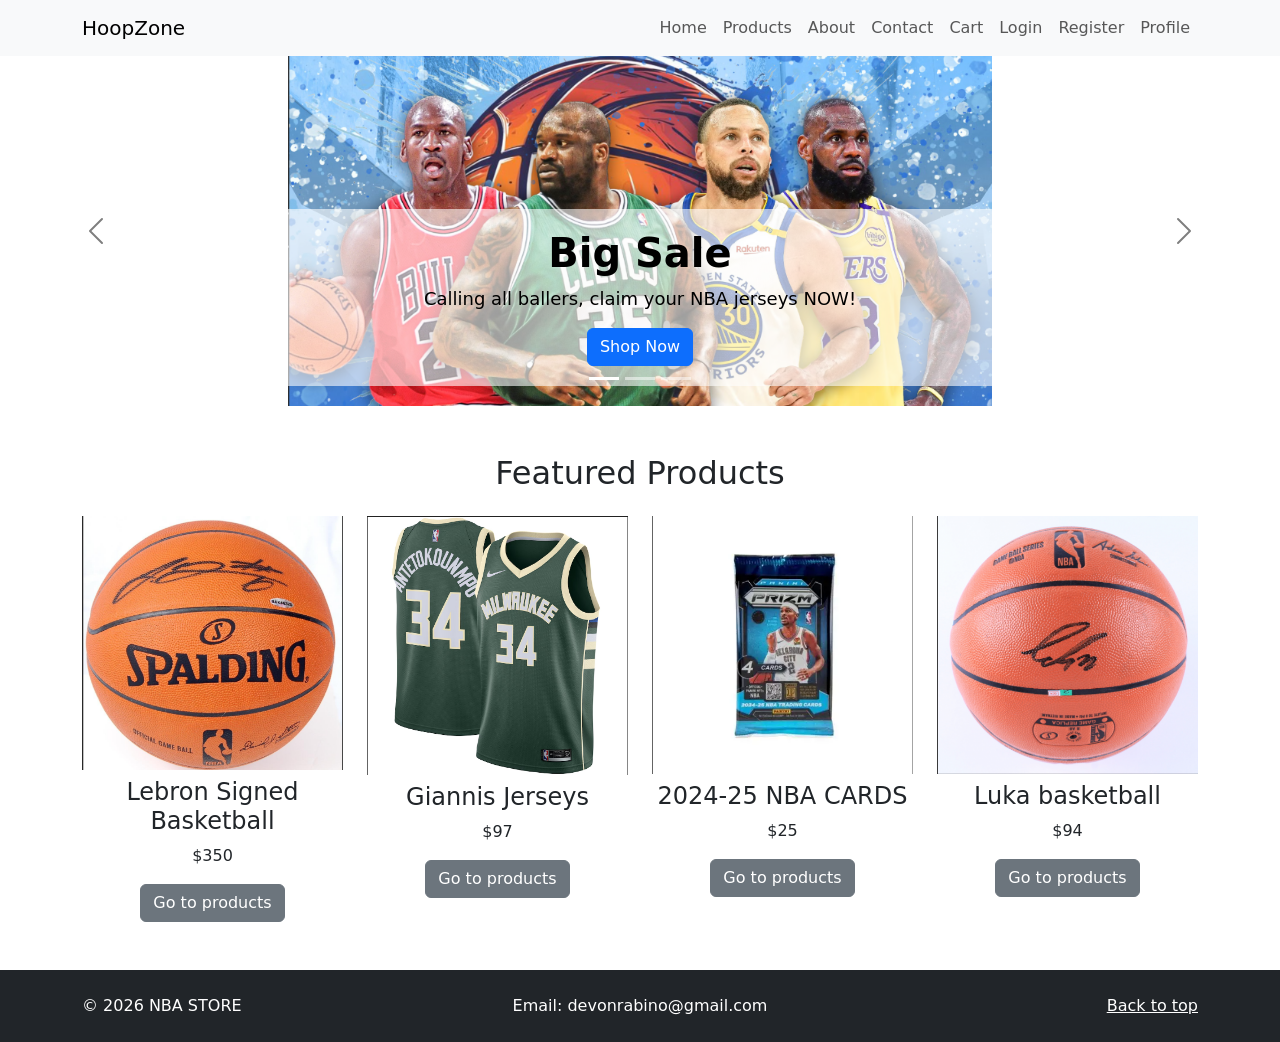
<file: index.html>
<!DOCTYPE html>
<html lang="en">
<head>
    <meta charset="UTF-8">
    <meta name="viewport" content="width=device-width, initial-scale=1.0">
    <title>Document</title>
    <link href="https://cdn.jsdelivr.net/npm/bootstrap@5.3.8/dist/css/bootstrap.min.css" rel="stylesheet" integrity="sha384-sRIl4kxILFvY47J16cr9ZwB07vP4J8+LH7qKQnuqkuIAvNWLzeN8tE5YBujZqJLB" crossorigin="anonymous">
    <script src="https://cdn.jsdelivr.net/npm/bootstrap@5.3.8/dist/js/bootstrap.bundle.min.js" integrity="sha384-FKyoEForCGlyvwx9Hj09JcYn3nv7wiPVlz7YYwJrWVcXK/BmnVDxM+D2scQbITxI" crossorigin="anonymous"></script>
<link rel="stylesheet" href="css/styles.css">


</head>
<body>
  <nav class="navbar navbar-expand-lg bg-light">
  <div class="container">

    <a class="navbar-brand">HoopZone</a>

    <button class="navbar-toggler" type="button" data-bs-toggle="collapse" data-bs-target="#nav">
      <span class="navbar-toggler-icon"></span>
    </button>

    <div class="collapse navbar-collapse" id="nav">

      <ul class="navbar-nav ms-auto">

        <li class="nav-item">
          <a class="nav-link" href="index.html">Home</a>
        </li>

        <li class="nav-item">
          <a class="nav-link" href="products.html">Products</a>
        </li>

        <li class="nav-item">
          <a class="nav-link" href="about.html">About</a>
        </li>

        <li class="nav-item">
          <a class="nav-link" href="contact.html">Contact</a>
        </li>

        <li class="nav-item">
          <a class="nav-link" href="cart.html">Cart</a>
        </li>

        <li class="nav-item">
          <a class="nav-link" href="login.html">Login</a>
        </li>

         <li class="nav-item">
          <a class="nav-link" href="register.html">Register</a>
        </li>

            <li class="nav-item">
          <a class="nav-link" href="profile.html">Profile</a>
        </li>

      </ul>

    </div>
  </div>
</nav>
   <div id="storeSlider" class="carousel slide" data-bs-ride="carousel">

<div class="carousel-indicators">
<button type="button" data-bs-target="#storeSlider" data-bs-slide-to="0" class="active"></button>
<button type="button" data-bs-target="#storeSlider" data-bs-slide-to="1"></button>
<button type="button" data-bs-target="#storeSlider" data-bs-slide-to="2"></button>
</div>

<div class="carousel-inner">

<div class="carousel-item active">

<img src="img/Screenshot 2026-04-09 210218.png" class="d-block w-100 slider-image" alt="Sale">

<div class="carousel-caption txtbox">

<h1 class="title">Big Sale</h1>
 
<p class="description">
Calling all ballers, claim your NBA jerseys NOW!
</p>

<a href="products.html" class="btn btn-primary">
Shop Now
</a>

</div>

</div>


<div class="carousel-item">

<img src="img/Screenshot 2026-04-09 203504.png" class="d-block w-100 slider-image" alt="New Products">

<div class="carousel-caption txtbox">

<h1 class="title">Get your new NBA cards now (new arrivals)</h1>

<p class="description">
Newest Cards In Store Now 
</p>

<a href="products.html" class="btn btn-warning">
Explore
</a>

</div>

</div>


<div class="carousel-item">

<img src="img/GROUPSHOT-WHITE-SILVERPEG-scaled.jpg" class="d-block w-100 slider-image" alt="Special Offers">

<div class="carousel-caption txtbox">

<h1 class="title">Special Offers 30% OFF NOW </h1>

<p class="description">
Limited deals available today
</p>

<a href="products.html" class="btn btn-success">
View Deals
</a>

</div>

</div>

</div>

<button class="carousel-control-prev" type="button" data-bs-target="#storeSlider" data-bs-slide="prev">
<span class="carousel-control-prev-icon"></span>
</button>

<button class="carousel-control-next" type="button" data-bs-target="#storeSlider" data-bs-slide="next">
<span class="carousel-control-next-icon"></span>
</button>

</div>


    <h2 class="text-center mt-5">Featured Products</h2>

    <div class="container">

        <div class="row text-center mt-4">
    
            <div class="col-md-3">
                <img src="./img/lebron basketball.png" class="card-img-top mb-2">
                <h4>Lebron Signed Basketball</h4>
                <p>$350</p>
                <a class="btn btn-secondary" href="products.html">Go to products</a>
            </div>
            <div class="col-md-3">
                <img src="./img/giannis.png" class="card-img-top mb-2">
                <h4>Giannis Jerseys</h4>
                <p>$97</p>
                <a class="btn btn-secondary" href="products.html">Go to products</a>
            </div>
            <div class="col-md-3">
                <img src="./img/2024-25.png" class="card-img-top mb-2">
                <h4> 2024-25 NBA CARDS</h4>
                <p>$25</p>
                <a class="btn btn-secondary" href="products.html">Go to products</a>
            </div>
            <div class="col-md-3">
                <img src="./img/luka magicccccc.png" class="card-img-top mb-2">
                <h4> Luka basketball</h4>
                <p>$94</p>
                <a class="btn btn-secondary" href="products.html">Go to products</a>
            </div>
        </div>
    </div>

  <footer class="bg-dark text-white mt-5 py-4">
        <div class="container-fluid">
        <div class="container">
            <div class="row align-items-center">
                <div class="col-md-4 text-start">
                    <p class="mb-0">© 2026 NBA STORE</p>
                </div>
                <div class="col-md-4 text-center">
                    <p class="mb-0">Email: devonrabino@gmail.com</p>
                </div>
                <div class="col-md-4 text-end">
                    <a href="#" class="text-white">Back to top</a>
                </div>
            </div>
        </div>
        </div>
    </footer>


</body>
</html>
</file>
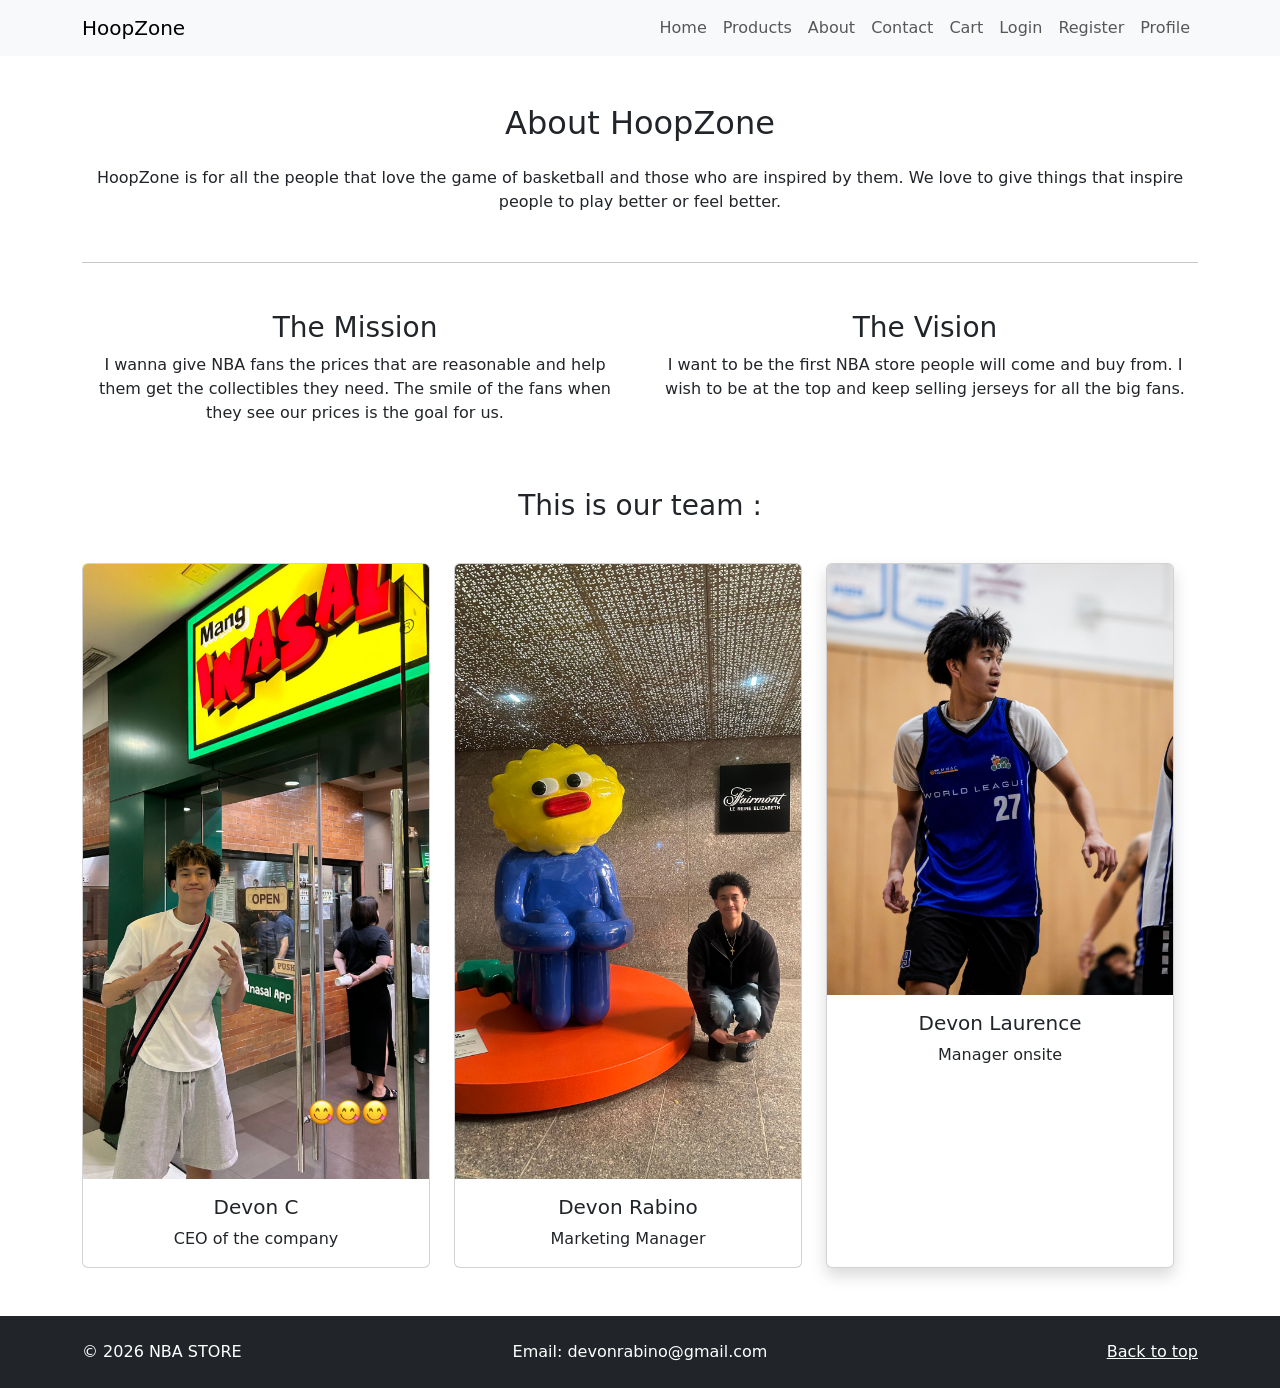
<file: about.html>
<!DOCTYPE html>
<html lang="en">
<head>
    <meta charset="UTF-8">
    <meta name="viewport" content="width=device-width, initial-scale=1.0">
    <title>Document</title>
            <link href="https://cdn.jsdelivr.net/npm/bootstrap@5.3.8/dist/css/bootstrap.min.css" rel="stylesheet" integrity="sha384-sRIl4kxILFvY47J16cr9ZwB07vP4J8+LH7qKQnuqkuIAvNWLzeN8tE5YBujZqJLB" crossorigin="anonymous">
    <script src="https://cdn.jsdelivr.net/npm/bootstrap@5.3.8/dist/js/bootstrap.bundle.min.js" integrity="sha384-FKyoEForCGlyvwx9Hj09JcYn3nv7wiPVlz7YYwJrWVcXK/BmnVDxM+D2scQbITxI" crossorigin="anonymous"></script>
<link rel="stylesheet" href="css/styles.css">
</head>
<body>
    <nav class="navbar navbar-expand-lg bg-light">
  <div class="container">

    <a class="navbar-brand">HoopZone</a>

    <button class="navbar-toggler" type="button" data-bs-toggle="collapse" data-bs-target="#nav">
      <span class="navbar-toggler-icon"></span>
    </button>

    <div class="collapse navbar-collapse" id="nav">

      <ul class="navbar-nav ms-auto">

        <li class="nav-item">
          <a class="nav-link" href="index.html">Home</a>
        </li>

        <li class="nav-item">
          <a class="nav-link" href="products.html">Products</a>
        </li>

        <li class="nav-item">
          <a class="nav-link" href="about.html">About</a>
        </li>

        <li class="nav-item">
          <a class="nav-link" href="contact.html">Contact</a>
        </li>

        <li class="nav-item">
          <a class="nav-link" href="cart.html">Cart</a>
        </li>

        <li class="nav-item">
          <a class="nav-link" href="login.html">Login</a>
        </li>

         <li class="nav-item">
          <a class="nav-link" href="register.html">Register</a>
        </li>

            <li class="nav-item">
          <a class="nav-link" href="profile.html">Profile</a>
        </li>

      </ul>

    </div>
  </div>
</nav>

<div class="container mt-5">

<h2 class="text-center mb-4">About HoopZone</h2>

<p class="text-center">
HoopZone is for all the people that love the game of basketball and those who are inspired by them.
We love to give things that inspire people to play better or feel better.
</p>

<hr class="my-5">

<div class="row text-center">

<div class="col-md-6">
<h3>The Mission</h3>
<p>
I wanna give NBA fans the prices that are reasonable and help them get the collectibles they need.
The smile of the fans when they see our prices is the goal for us.
</p>
</div>

<div class="col-md-6">
<h3>The Vision</h3>
<p>
I want to be the first NBA store people will come and buy from. I wish to be at the top and keep 
selling jerseys for all the big fans.
</p>
</div>

<h3 class="mt-5"> This is our team : </h3>
    <div class="row g-4 mt-2">
        <div class="col-md-4">
            <div class="card h-100 text-center">
                <img src="./img/B384C0F3-D994-4D88-9D2A-5DA4E30F4727.jpeg" class="card-img-top">
                <div class="card-body">
                    <h5 class="card-title">Devon C</h5>
                    <p class="card-text">CEO of the company</p>
                </div>
            </div>
        </div>
        <div class="col-md-4">
            <div class="card h-100 text-center">
                <img src="./img/FullSizeRender (2).jpeg" class="card-img-top">
                <div class="card-body">
                    <h5 class="card-title">Devon Rabino</h5>
                    <p class="card-text">Marketing Manager</p>
                </div>
            </div>
        </div>
        <div class="col-md-4">
            <div class="card h-100 shadow text-center">
                <img src="./img/IMG_6277.jpeg" class="card-img-top">
                <div class="card-body">
                    <h5 class="card-title">Devon Laurence</h5>
                    <p class="card-text">Manager onsite</p>
                </div>
            </div>
        </div>
    </div>
</div>

</div>

      <footer class="bg-dark text-white mt-5 py-4">
        <div class="container-fluid">
        <div class="container">
            <div class="row align-items-center">
                <div class="col-md-4 text-start">
                    <p class="mb-0">© 2026 NBA STORE</p>
                </div>
                <div class="col-md-4 text-center">
                    <p class="mb-0">Email: devonrabino@gmail.com</p>
                </div>
                <div class="col-md-4 text-end">
                    <a href="#" class="text-white">Back to top</a>
                </div>
            </div>
        </div>
        </div>
    </footer>

</body>
</html>
</file>
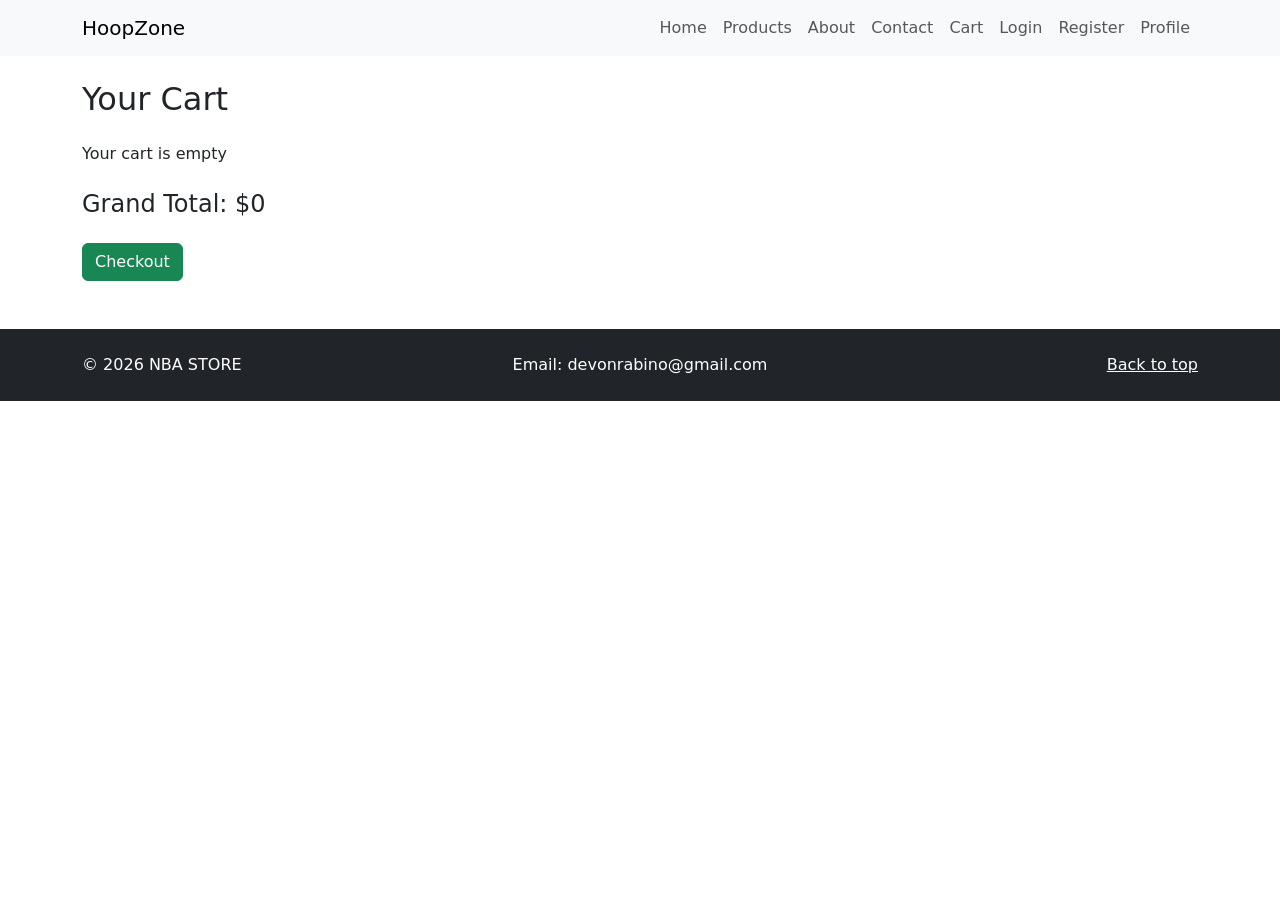
<file: cart.html>
<!DOCTYPE html>
<html lang="en">
<head>
    <meta charset="UTF-8">
    <meta name="viewport" content="width=device-width, initial-scale=1.0">
    <title>Document</title>
        <link href="https://cdn.jsdelivr.net/npm/bootstrap@5.3.8/dist/css/bootstrap.min.css" rel="stylesheet" integrity="sha384-sRIl4kxILFvY47J16cr9ZwB07vP4J8+LH7qKQnuqkuIAvNWLzeN8tE5YBujZqJLB" crossorigin="anonymous">
    <script src="https://cdn.jsdelivr.net/npm/bootstrap@5.3.8/dist/js/bootstrap.bundle.min.js" integrity="sha384-FKyoEForCGlyvwx9Hj09JcYn3nv7wiPVlz7YYwJrWVcXK/BmnVDxM+D2scQbITxI" crossorigin="anonymous"></script>
<link rel="stylesheet" href="css/styles.css">
</head>
<body>
  <nav class="navbar navbar-expand-lg bg-light">
  <div class="container">

    <a class="navbar-brand">HoopZone</a>

    <button class="navbar-toggler" type="button" data-bs-toggle="collapse" data-bs-target="#nav">
      <span class="navbar-toggler-icon"></span>
    </button>

    <div class="collapse navbar-collapse" id="nav">

      <ul class="navbar-nav ms-auto">

        <li class="nav-item">
          <a class="nav-link" href="index.html">Home</a>
        </li>

        <li class="nav-item">
          <a class="nav-link" href="products.html">Products</a>
        </li>

        <li class="nav-item">
          <a class="nav-link" href="about.html">About</a>
        </li>

        <li class="nav-item">
          <a class="nav-link" href="contact.html">Contact</a>
        </li>

        <li class="nav-item">
          <a class="nav-link" href="cart.html">Cart</a>
        </li>

        <li class="nav-item">
          <a class="nav-link" href="login.html">Login</a>
        </li>

         <li class="nav-item">
          <a class="nav-link" href="register.html">Register</a>
        </li>

            <li class="nav-item">
          <a class="nav-link" href="profile.html">Profile</a>
        </li>

      </ul>

    </div>
  </div>
</nav>

<div class="container mt-4">
    <h2 class="mb-4">Your Cart</h2>
    <div id="cartItems"></div>
    <h4 class="mt-4">Grand Total: $<span id="grandTotal">0</span></h4>
    <a href="checkout.html" class="btn btn-success mt-3">Checkout</a>
</div>

  <footer class="bg-dark text-white mt-5 py-4">
        <div class="container-fluid">
        <div class="container">
            <div class="row align-items-center">
                <div class="col-md-4 text-start">
                    <p class="mb-0">© 2026 NBA STORE</p>
                </div>
                <div class="col-md-4 text-center">
                    <p class="mb-0">Email: devonrabino@gmail.com</p>
                </div>
                <div class="col-md-4 text-end">
                    <a href="#" class="text-white">Back to top</a>
                </div>
            </div>
        </div>
        </div>
    </footer>


<script src="./js/cart.js"></script>
</body>
</html>
</file>
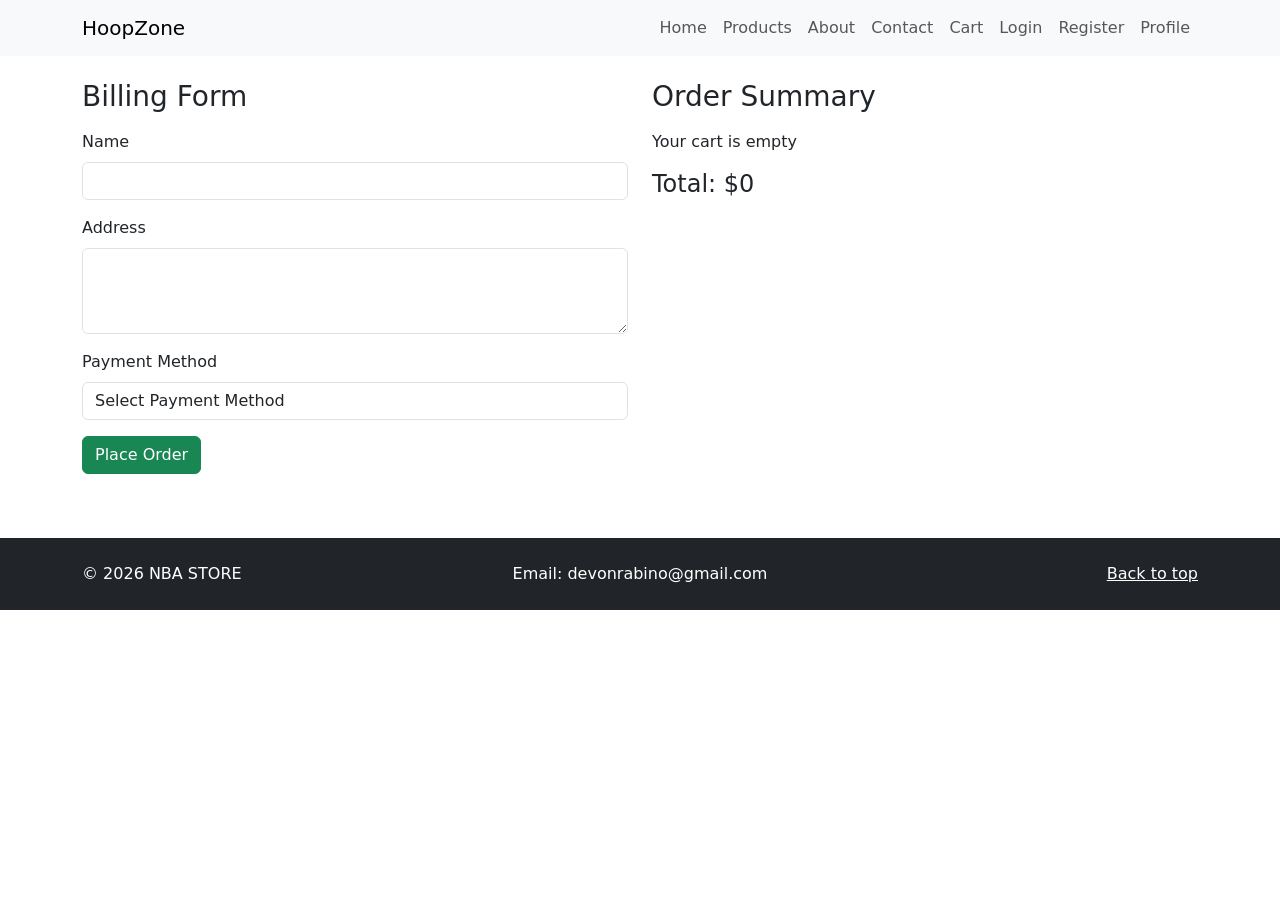
<file: checkout.html>
<!DOCTYPE html>
<html lang="en">
<head>
    <meta charset="UTF-8">
    <meta name="viewport" content="width=device-width, initial-scale=1.0">
    <title>Document</title>
            <link href="https://cdn.jsdelivr.net/npm/bootstrap@5.3.8/dist/css/bootstrap.min.css" rel="stylesheet" integrity="sha384-sRIl4kxILFvY47J16cr9ZwB07vP4J8+LH7qKQnuqkuIAvNWLzeN8tE5YBujZqJLB" crossorigin="anonymous">
    <script src="https://cdn.jsdelivr.net/npm/bootstrap@5.3.8/dist/js/bootstrap.bundle.min.js" integrity="sha384-FKyoEForCGlyvwx9Hj09JcYn3nv7wiPVlz7YYwJrWVcXK/BmnVDxM+D2scQbITxI" crossorigin="anonymous"></script>
<link rel="stylesheet" href="css/styles.css">
</head>
<body>
  <nav class="navbar navbar-expand-lg bg-light">
  <div class="container">

    <a class="navbar-brand">HoopZone</a>

    <button class="navbar-toggler" type="button" data-bs-toggle="collapse" data-bs-target="#nav">
      <span class="navbar-toggler-icon"></span>
    </button>

    <div class="collapse navbar-collapse" id="nav">

      <ul class="navbar-nav ms-auto">

        <li class="nav-item">
          <a class="nav-link" href="index.html">Home</a>
        </li>

        <li class="nav-item">
          <a class="nav-link" href="products.html">Products</a>
        </li>

        <li class="nav-item">
          <a class="nav-link" href="about.html">About</a>
        </li>

        <li class="nav-item">
          <a class="nav-link" href="contact.html">Contact</a>
        </li>

        <li class="nav-item">
          <a class="nav-link" href="cart.html">Cart</a>
        </li>

        <li class="nav-item">
          <a class="nav-link" href="login.html">Login</a>
        </li>

         <li class="nav-item">
          <a class="nav-link" href="register.html">Register</a>
        </li>

            <li class="nav-item">
          <a class="nav-link" href="profile.html">Profile</a>
        </li>

      </ul>

    </div>
  </div>
</nav>
<div class="container mt-4">
    <div class="row">

      <div class="col-md-6">
        <h3 class="mb-3">Billing Form</h3>

        <div class="mb-3">
          <label class="form-label">Name</label>
          <input type="text" class="form-control" id="name">
        </div>

        <div class="mb-3">
          <label class="form-label">Address</label>
          <textarea class="form-control" id="address" rows="3"></textarea>
        </div>

        <div class="mb-3">
          <label class="form-label">Payment Method</label>
          <select class="form-control" id="payment">
            <option value="">Select Payment Method</option>
            <option value="Credit Card">Credit Card</option>
            <option value="Debit Card">Debit Card</option>
            <option value="PayPal">PayPal</option>
          </select>
        </div>

        <button class="btn btn-success" onclick="placeOrder()">Place Order</button>

        <p class="mt-3" id="message"></p>
      </div>

      <div class="col-md-6">
        <h3 class="mb-3">Order Summary</h3>
        <div id="summary"></div>
        <h4 class="mt-3">Total: $<span id="total">0</span></h4>
      </div>

    </div>
  </div>

  <footer class="bg-dark text-white mt-5 py-4">
        <div class="container-fluid">
        <div class="container">
            <div class="row align-items-center">
                <div class="col-md-4 text-start">
                    <p class="mb-0">© 2026 NBA STORE</p>
                </div>
                <div class="col-md-4 text-center">
                    <p class="mb-0">Email: devonrabino@gmail.com</p>
                </div>
                <div class="col-md-4 text-end">
                    <a href="#" class="text-white">Back to top</a>
                </div>
            </div>
        </div>
        </div>
    </footer>


<script src="./js/checkout.js"></script>

</body>
</html>
</file>
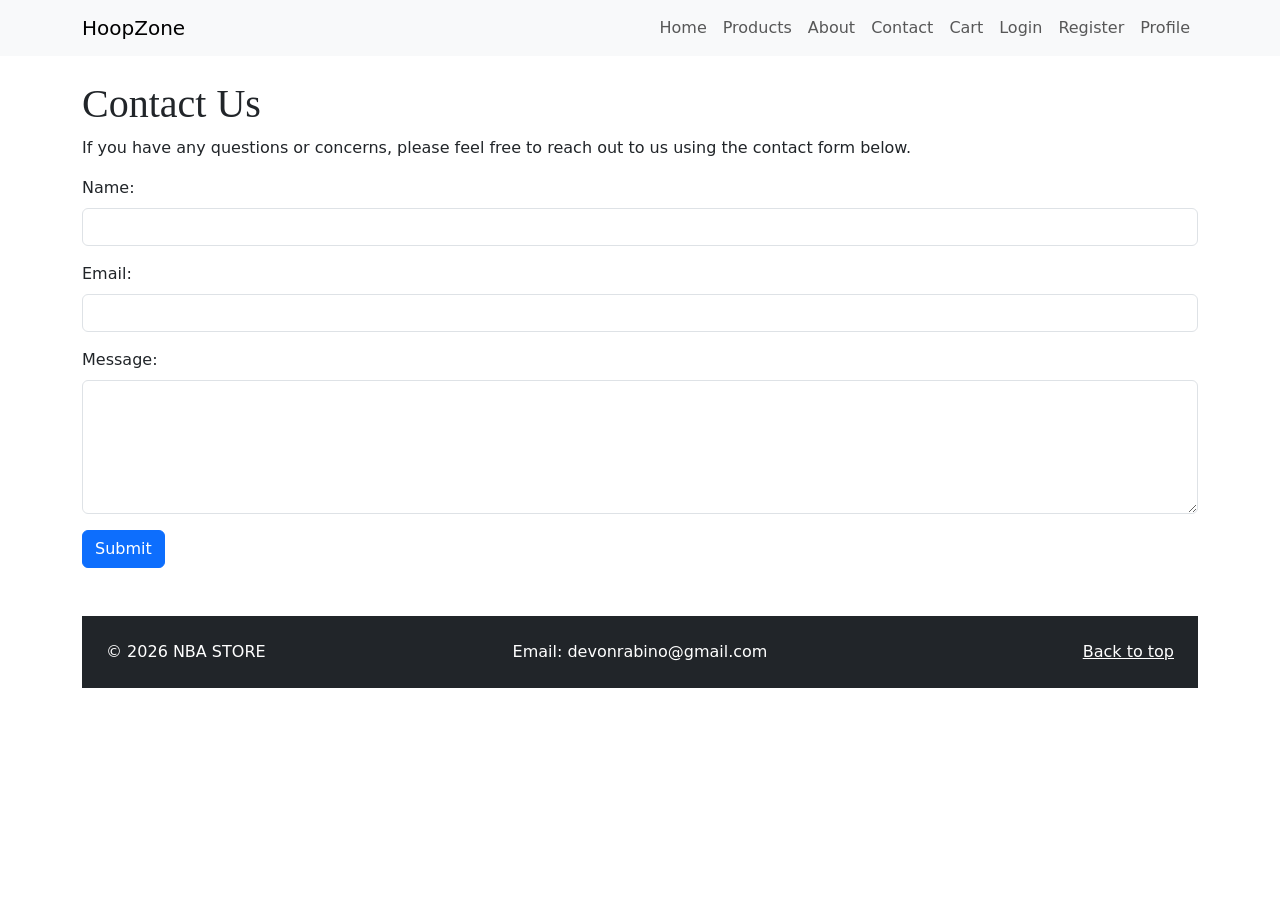
<file: contact.html>
<!DOCTYPE html>
<html lang="en">
<head>
    <meta charset="UTF-8">
    <meta name="viewport" content="width=device-width, initial-scale=1.0">
    <title>Document</title>
   <link href="https://cdn.jsdelivr.net/npm/bootstrap@5.3.8/dist/css/bootstrap.min.css" rel="stylesheet" integrity="sha384-sRIl4kxILFvY47J16cr9ZwB07vP4J8+LH7qKQnuqkuIAvNWLzeN8tE5YBujZqJLB" crossorigin="anonymous">
    <script src="https://cdn.jsdelivr.net/npm/bootstrap@5.3.8/dist/js/bootstrap.bundle.min.js" integrity="sha384-FKyoEForCGlyvwx9Hj09JcYn3nv7wiPVlz7YYwJrWVcXK/BmnVDxM+D2scQbITxI" crossorigin="anonymous"></script>
<link rel="stylesheet" href="css/styles.css">
</head>
<body>

  <nav class="navbar navbar-expand-lg bg-light">
  <div class="container">

    <a class="navbar-brand">HoopZone</a>

    <button class="navbar-toggler" type="button" data-bs-toggle="collapse" data-bs-target="#nav">
      <span class="navbar-toggler-icon"></span>
    </button>

    <div class="collapse navbar-collapse" id="nav">

      <ul class="navbar-nav ms-auto">

        <li class="nav-item">
          <a class="nav-link" href="index.html">Home</a>
        </li>

        <li class="nav-item">
          <a class="nav-link" href="products.html">Products</a>
        </li>

        <li class="nav-item">
          <a class="nav-link" href="about.html">About</a>
        </li>

        <li class="nav-item">
          <a class="nav-link" href="contact.html">Contact</a>
        </li>

        <li class="nav-item">
          <a class="nav-link" href="cart.html">Cart</a>
        </li>

        <li class="nav-item">
          <a class="nav-link" href="login.html">Login</a>
        </li>

         <li class="nav-item">
          <a class="nav-link" href="register.html">Register</a>
        </li>

            <li class="nav-item">
          <a class="nav-link" href="profile.html">Profile</a>
        </li>

      </ul>

    </div>
  </div>
</nav>
 <div class="container mt-4">
        <h1 style="font-family: Figtree-Bold;">Contact Us</h1>
        <p>
            If you have any questions or concerns, please feel free to reach out to us using the contact form below. <br>
            
        </p>
        <form id="contactForm">
            <div class="mb-3">
                <label for="name" class="form-label">Name: </label>
                <input type="text" class="form-control" id="name" name="name">
            </div>
            <div class="mb-3">
                <label for="email" class="form-label">Email:</label>
                <input class="form-control" id="email" name="email">
            </div>
            <div class="mb-3">
                <label for="message" class="form-label">Message: </label>
                <textarea class="form-control" id="message" name="message" rows="5"></textarea>
            </div>
            <p id="error"></p>
            <button type="submit" class="btn btn-primary">Submit</button>
        </form>
    


    <footer class="bg-dark text-white mt-5 py-4">
        <div class="container-fluid">
        <div class="container">
            <div class="row align-items-center">
                <div class="col-md-4 text-start">
                    <p class="mb-0">© 2026 NBA STORE</p>
                </div>
                <div class="col-md-4 text-center">
                    <p class="mb-0">Email: devonrabino@gmail.com</p>
                </div>
                <div class="col-md-4 text-end">
                    <a href="#" class="text-white">Back to top</a>
                </div>
            </div>
        </div>
        </div>
    </footer>
</body>
<script src="./js/contact.js"></script>
</html>
</file>
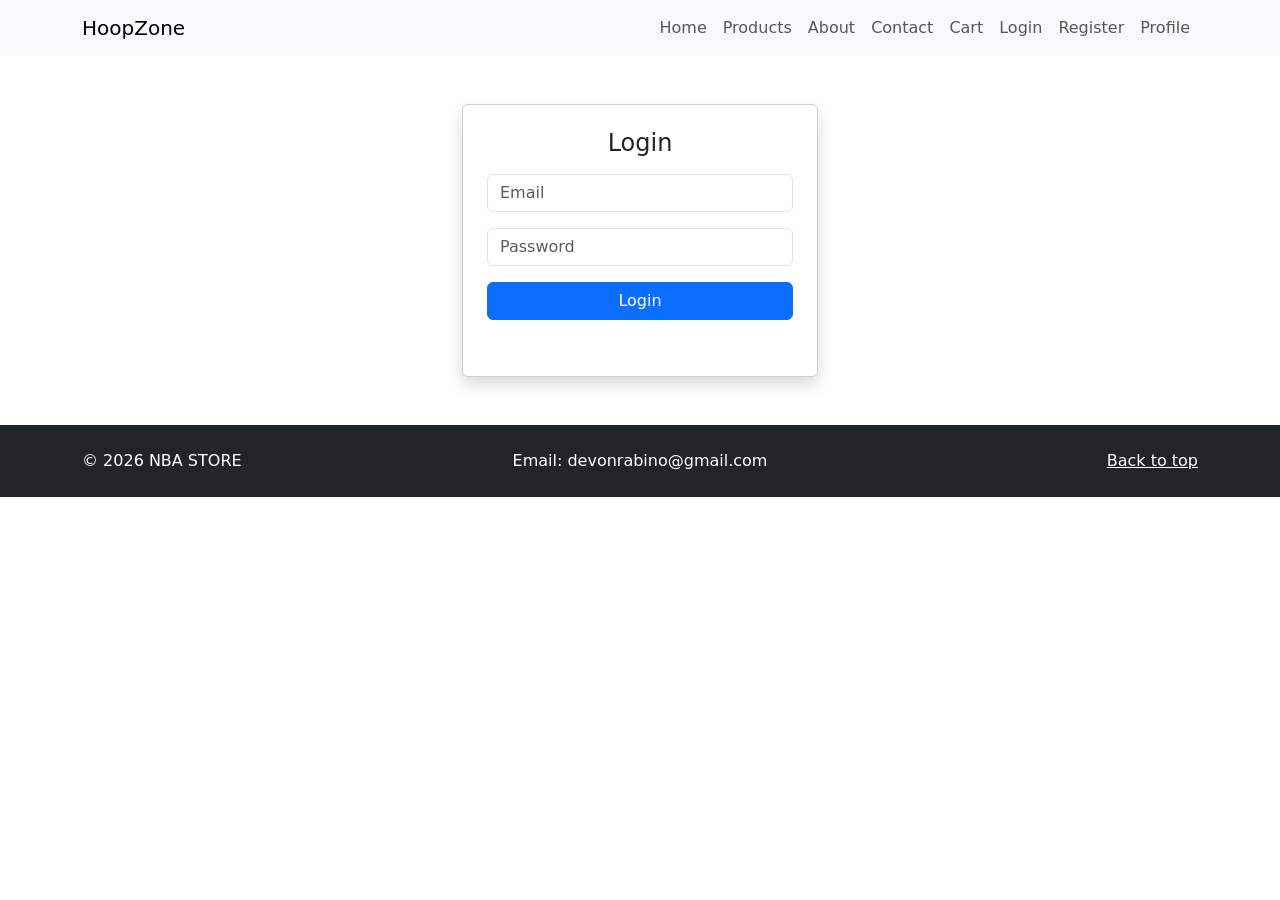
<file: login.html>
<!DOCTYPE html>
<html lang="en">
<head>
    <meta charset="UTF-8">
    <meta name="viewport" content="width=device-width, initial-scale=1.0">
    <title>Document</title>

     <link href="https://cdn.jsdelivr.net/npm/bootstrap@5.3.8/dist/css/bootstrap.min.css" rel="stylesheet" integrity="sha384-sRIl4kxILFvY47J16cr9ZwB07vP4J8+LH7qKQnuqkuIAvNWLzeN8tE5YBujZqJLB" crossorigin="anonymous">
    <script src="https://cdn.jsdelivr.net/npm/bootstrap@5.3.8/dist/js/bootstrap.bundle.min.js" integrity="sha384-FKyoEForCGlyvwx9Hj09JcYn3nv7wiPVlz7YYwJrWVcXK/BmnVDxM+D2scQbITxI" crossorigin="anonymous"></script>
<link rel="stylesheet" href="css/styles.css">

</head>
<body>
  <nav class="navbar navbar-expand-lg bg-light">
  <div class="container">

    <a class="navbar-brand">HoopZone</a>

    <button class="navbar-toggler" type="button" data-bs-toggle="collapse" data-bs-target="#nav">
      <span class="navbar-toggler-icon"></span>
    </button>

    <div class="collapse navbar-collapse" id="nav">

      <ul class="navbar-nav ms-auto">

        <li class="nav-item">
          <a class="nav-link" href="index.html">Home</a>
        </li>

        <li class="nav-item">
          <a class="nav-link" href="products.html">Products</a>
        </li>

        <li class="nav-item">
          <a class="nav-link" href="about.html">About</a>
        </li>

        <li class="nav-item">
          <a class="nav-link" href="contact.html">Contact</a>
        </li>

        <li class="nav-item">
          <a class="nav-link" href="cart.html">Cart</a>
        </li>

        <li class="nav-item">
          <a class="nav-link" href="login.html">Login</a>
        </li>

         <li class="nav-item">
          <a class="nav-link" href="register.html">Register</a>
        </li>

            <li class="nav-item">
          <a class="nav-link" href="profile.html">Profile</a>
        </li>

      </ul>

    </div>
  </div>
</nav>
    <div class="container mt-5">
  <div class="row justify-content-center">

    <div class="col-md-4">

      <div class="card p-4 shadow">

        <h4 class="text-center mb-3">Login</h4>

        <input type="text" class="form-control mb-3" id="Email" placeholder="Email">

        <input type="password" class="form-control mb-3" id="Password" placeholder="Password">

        <button class="btn btn-primary w-100" onclick="Login()">Login</button>

        <p id="Message" class="mt-3 text-center"></p>

      </div>

    </div>

  </div>
</div>

  <footer class="bg-dark text-white mt-5 py-4 ">
        <div class="container-fluid">
        <div class="container">
            <div class="row align-items-center">
                <div class="col-md-4 text-start">
                    <p class="mb-0">© 2026 NBA STORE</p>
                </div>
                <div class="col-md-4 text-center">
                    <p class="mb-0">Email: devonrabino@gmail.com</p>
                </div>
                <div class="col-md-4 text-end">
                    <a href="#" class="text-white">Back to top</a>
                </div>
            </div>
        </div>
        </div>
    </footer>




<script src="./js/login.js"></script>

</body>
</html>
</file>
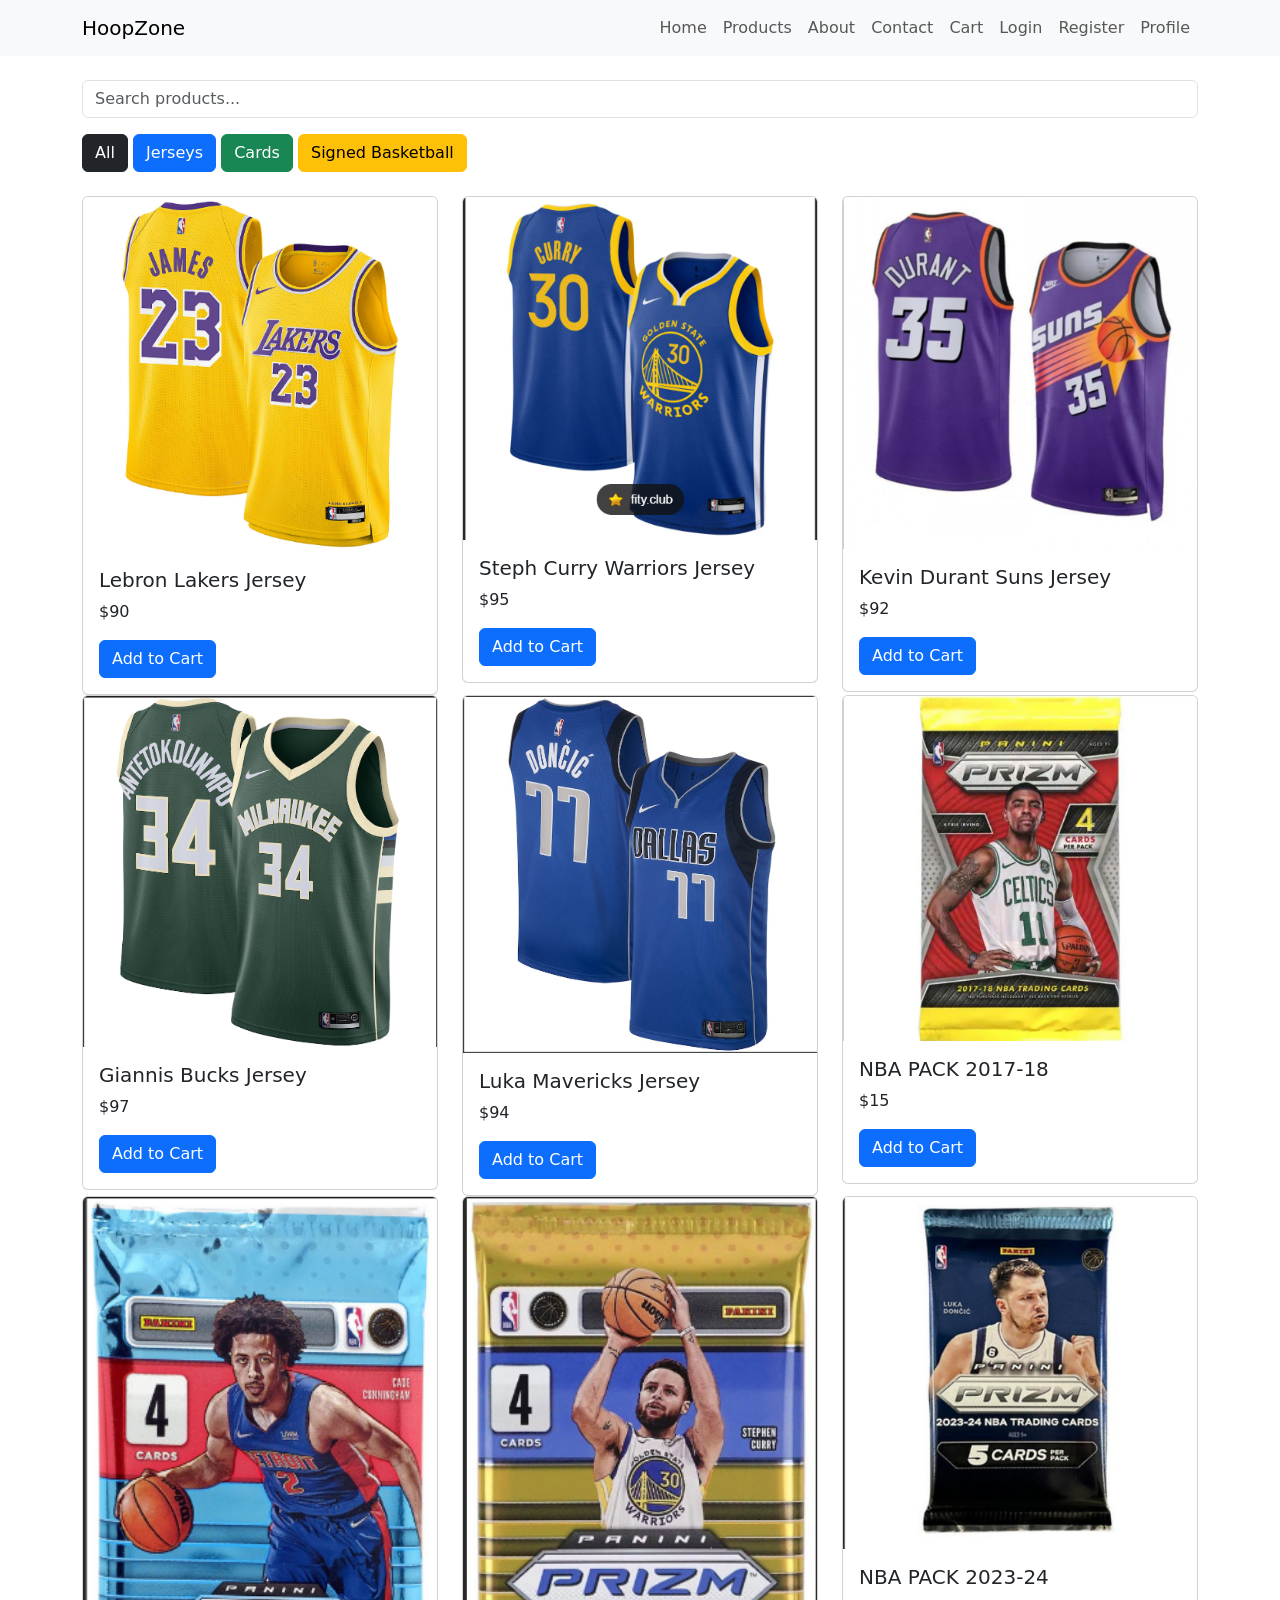
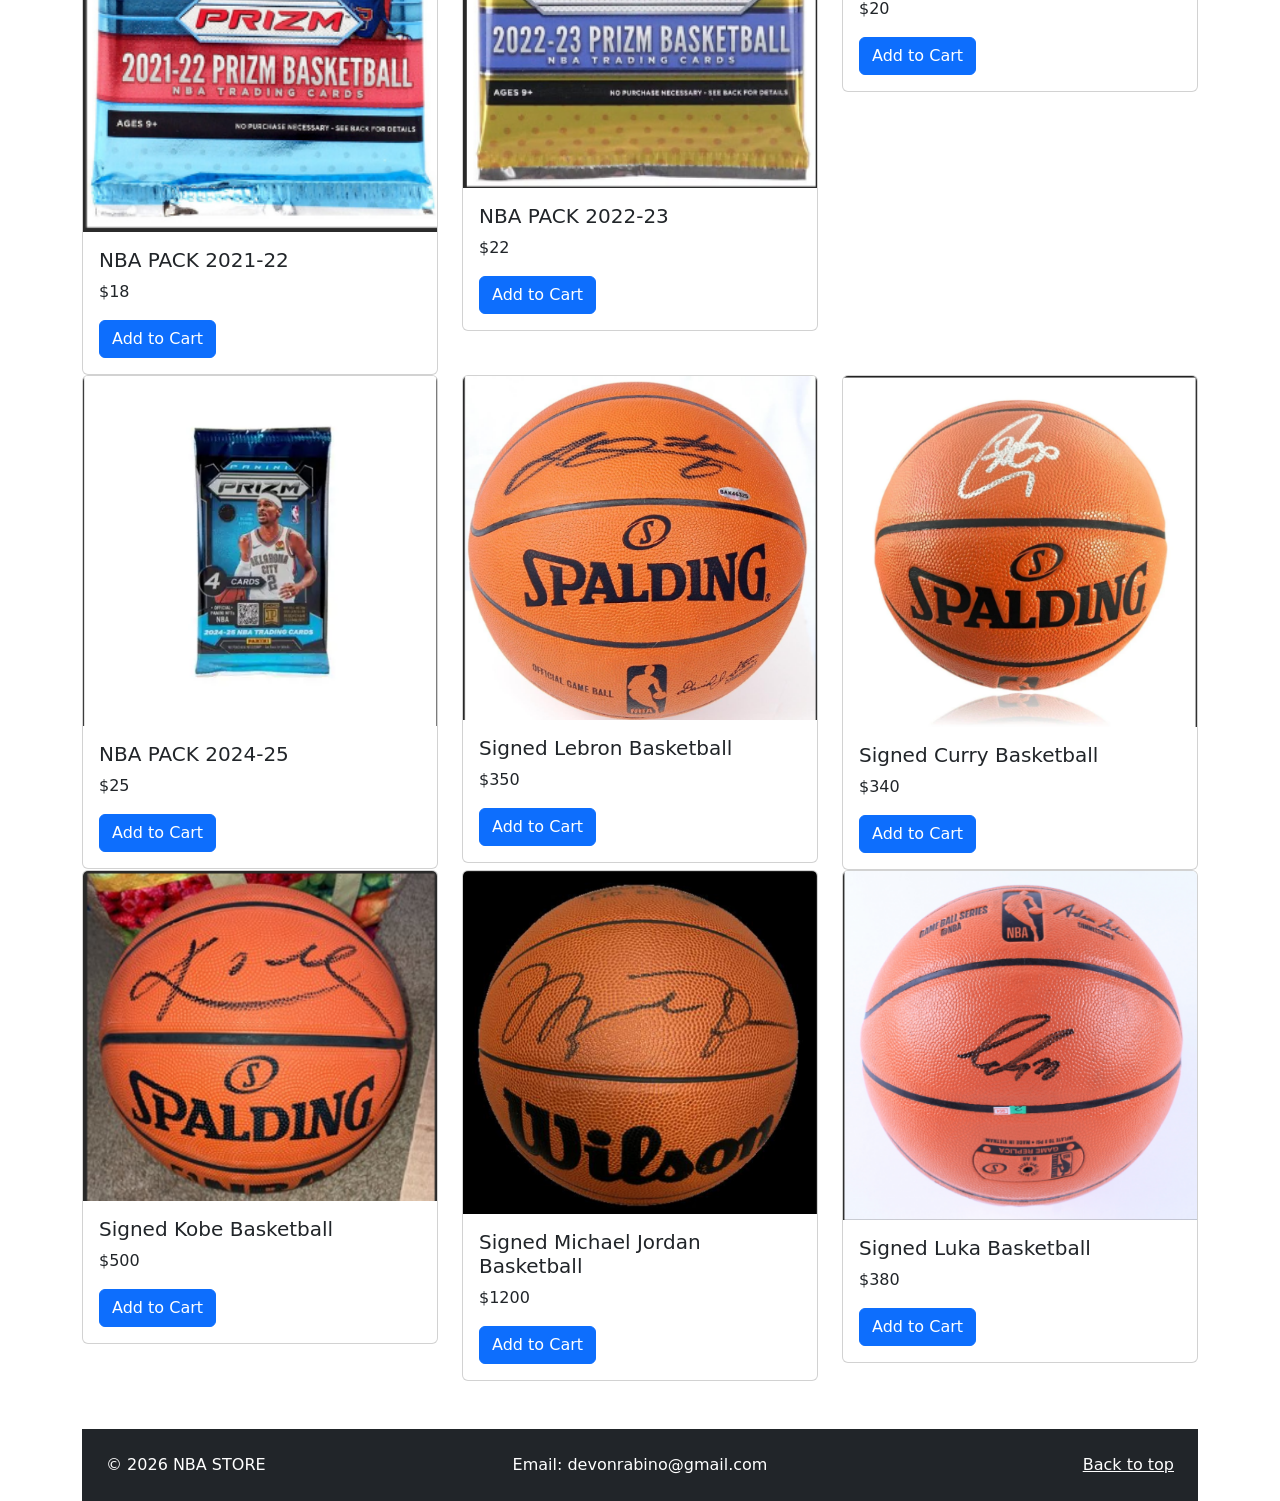
<file: products.html>
<!DOCTYPE html>
<html lang="en">
<head>
    <meta charset="UTF-8">
    <meta name="viewport" content="width=device-width, initial-scale=1.0">
    <title>Document</title>
       <link href="https://cdn.jsdelivr.net/npm/bootstrap@5.3.8/dist/css/bootstrap.min.css" rel="stylesheet" integrity="sha384-sRIl4kxILFvY47J16cr9ZwB07vP4J8+LH7qKQnuqkuIAvNWLzeN8tE5YBujZqJLB" crossorigin="anonymous">
    <script src="https://cdn.jsdelivr.net/npm/bootstrap@5.3.8/dist/js/bootstrap.bundle.min.js" integrity="sha384-FKyoEForCGlyvwx9Hj09JcYn3nv7wiPVlz7YYwJrWVcXK/BmnVDxM+D2scQbITxI" crossorigin="anonymous"></script>
    
</head>
<body>
<script src="./js/products.js"></script>

  <nav class="navbar navbar-expand-lg bg-light">
  <div class="container">

    <a class="navbar-brand">HoopZone</a>

    <button class="navbar-toggler" type="button" data-bs-toggle="collapse" data-bs-target="#nav">
      <span class="navbar-toggler-icon"></span>
    </button>

    <div class="collapse navbar-collapse" id="nav">

      <ul class="navbar-nav ms-auto">

        <li class="nav-item">
          <a class="nav-link" href="index.html">Home</a>
        </li>

        <li class="nav-item">
          <a class="nav-link" href="products.html">Products</a>
        </li>

        <li class="nav-item">
          <a class="nav-link" href="about.html">About</a>
        </li>

        <li class="nav-item">
          <a class="nav-link" href="contact.html">Contact</a>
        </li>

        <li class="nav-item">
          <a class="nav-link" href="cart.html">Cart</a>
        </li>

        <li class="nav-item">
          <a class="nav-link" href="login.html">Login</a>
        </li>

         <li class="nav-item">
          <a class="nav-link" href="register.html">Register</a>
        </li>

            <li class="nav-item">
          <a class="nav-link" href="profile.html">Profile</a>
        </li>

      </ul>

    </div>
  </div>
</nav>
<div class="container mt-4">


<input
type="text"
class="form-control mb-3"
id="searchBar"
placeholder="Search products..."
onkeyup="searchProducts()"
>



<div class="mb-4">

<button class="btn btn-dark" onclick="filterProducts('all')">All</button>

<button class="btn btn-primary" onclick="filterProducts('jersey')">Jerseys</button>

<button class="btn btn-success" onclick="filterProducts('cards')">Cards</button>

<button class="btn btn-warning" onclick="filterProducts('Signed Basketball')">Signed Basketball</button>

</div>
<div class="row">


    <div class="col-lg-4 col-md-6 col-sm-12 product" data-category="jersey">
        <div class="card cardstore">
            <img src="img/Screenshot 2026-04-12 114818.png" class="card-img-top" alt="LeBron Lakers Jersey">
            <div class="card-body">
                <h5 class="card-title">Lebron Lakers Jersey</h5>
                <p>$90</p>
                <button class="btn btn-primary" onclick="addToCart('Lebron Lakers Jersey',90)">Add to Cart</button>
            </div>
        </div>
    </div>
    
    <div class="col-lg-4 col-md-6 col-sm-12 product" data-category="jersey">
        <div class="card cardstore">
            <img src="img/Screenshot 2026-04-12 115118.png" class="card-img-top" alt="Steph Curry Warriors Jersey">
            <div class="card-body">
                <h5 class="card-title">Steph Curry Warriors Jersey</h5>
                <p>$95</p>
                <button class="btn btn-primary" onclick="addToCart('Steph Curry Warriors Jersey',95)">Add to Cart</button>
            </div>
        </div>
    </div>
    
    <div class="col-lg-4 col-md-6 col-sm-12 product" data-category="jersey">
        <div class="card cardstore">
            <img src="img/Screenshot 2026-04-12 115306.png" class="card-img-top" alt="Kevin Durant Suns Jersey">
            <div class="card-body">
                <h5 class="card-title">Kevin Durant Suns Jersey</h5>
                <p>$92</p>
                <button class="btn btn-primary" onclick="addToCart('Kevin Durant Suns Jersey',92)">Add to Cart</button>
            </div>
        </div>
    </div>
    
    <div class="col-lg-4 col-md-6 col-sm-12 product" data-category="jersey">
        <div class="card cardstore">
            <img src="img/giannis.png" class="card-img-top" alt="Giannis Bucks Jersey">
            <div class="card-body">
                <h5 class="card-title">Giannis Bucks Jersey</h5>
                <p>$97</p>
                <button class="btn btn-primary" onclick="addToCart('Giannis Bucks Jersey',97)">Add to Cart</button>
            </div>
        </div>
    </div>
    
    <div class="col-lg-4 col-md-6 col-sm-12 product" data-category="jersey">
        <div class="card cardstore">
            <img src="img/luka.png" class="card-img-top" alt="Luka Mavericks Jersey">
            <div class="card-body">
                <h5 class="card-title">Luka Mavericks Jersey</h5>
                <p>$94</p>
                <button class="btn btn-primary" onclick="addToCart('Luka Mavericks Jersey',94)">Add to Cart</button>
            </div>
        </div>
    </div>
    
    <div class="col-lg-4 col-md-6 col-sm-12 product" data-category="cards">
        <div class="card cardstore">
            <img src="img/2017-18.png" class="card-img-top" alt="NBA Pack 2017-18">
            <div class="card-body">
                <h5 class="card-title">NBA PACK 2017-18</h5>
                <p>$15</p>
                <button class="btn btn-primary" onclick="addToCart('NBA PACK 2017-18',15)">Add to Cart</button>
            </div>
        </div>
    </div>
    
    <div class="col-lg-4 col-md-6 col-sm-12 product" data-category="cards">
        <div class="card cardstore">
            <img src="img/2021-22.png" class="card-img-top" alt="NBA Pack 2021-22">
            <div class="card-body">
                <h5 class="card-title">NBA PACK 2021-22</h5>
                <p>$18</p>
                <button class="btn btn-primary" onclick="addToCart('NBA PACK 2021-22',18)">Add to Cart</button>
            </div>
        </div>
    </div>
    
    <div class="col-lg-4 col-md-6 col-sm-12 product" data-category="cards">
        <div class="card cardstore">
            <img src="img/2022-23.png" class="card-img-top" alt="NBA Pack 2022-23">
            <div class="card-body">
                <h5 class="card-title">NBA PACK 2022-23</h5>
                <p>$22</p>
                <button class="btn btn-primary" onclick="addToCart('NBA PACK 2022-23',22)">Add to Cart</button>
            </div>
        </div>
    </div>
    
    <div class="col-lg-4 col-md-6 col-sm-12 product" data-category="cards">
        <div class="card cardstore">
            <img src="img/2023-24.png" class="card-img-top" alt="NBA Pack 2023-24">
            <div class="card-body">
                <h5 class="card-title">NBA PACK 2023-24</h5>
                <p>$20</p>
                <button class="btn btn-primary" onclick="addToCart('NBA PACK 2023-24',20)">Add to Cart</button>
            </div>
        </div>
    </div>
    
    <div class="col-lg-4 col-md-6 col-sm-12 product" data-category="cards">
        <div class="card cardstore">
            <img src="img/2024-25.png" class="card-img-top" alt="NBA Pack 2024-25">
            <div class="card-body">
                <h5 class="card-title">NBA PACK 2024-25</h5>
                <p>$25</p>
                <button class="btn btn-primary" onclick="addToCart('NBA PACK 2024-25',25)">Add to Cart</button>
            </div>
        </div>
    </div>
    
    <div class="col-lg-4 col-md-6 col-sm-12 product" data-category="Signed Basketball">
        <div class="card cardstore">
            <img src="img/lebron basketball.png" class="card-img-top" alt="Signed Lebron Basketball">
            <div class="card-body">
                <h5 class="card-title">Signed Lebron Basketball</h5>
                <p>$350</p>
                <button class="btn btn-primary" onclick="addToCart('Signed Lebron Basketball',350)">Add to Cart</button>
            </div>
        </div>
    </div>
    
    <div class="col-lg-4 col-md-6 col-sm-12 product" data-category="Signed Basketball">
        <div class="card cardstore">
            <img src="img/curry basketball.png" class="card-img-top" alt="Signed Curry Basketball">
            <div class="card-body">
                <h5 class="card-title">Signed Curry Basketball</h5>
                <p>$340</p>
                <button class="btn btn-primary" onclick="addToCart('Signed Curry Basketball',340)">Add to Cart</button>
            </div>
        </div>
    </div>
    
    <div class="col-lg-4 col-md-6 col-sm-12 product" data-category="Signed Basketball">
        <div class="card cardstore">
            <img src="img/kobe basketball.png" class="card-img-top" alt="Signed Kobe Basketball">
            <div class="card-body">
                <h5 class="card-title">Signed Kobe Basketball</h5>
                <p>$500</p>
                <button class="btn btn-primary" onclick="addToCart('Signed Kobe Basketball',500)">Add to Cart</button>
            </div>
        </div>
    </div>
    
    <div class="col-lg-4 col-md-6 col-sm-12 product" data-category="Signed Basketball">
        <div class="card cardstore">
            <img src="img/micheal jordan.png" class="card-img-top" alt="Signed Michael Jordan Basketball">
            <div class="card-body">
                <h5 class="card-title">Signed Michael Jordan Basketball</h5>
                <p>$1200</p>
                <button class="btn btn-primary" onclick="addToCart('Signed Michael Jordan Basketball',1200)">Add to Cart</button>
            </div>
        </div>
    </div>
    
    <div class="col-lg-4 col-md-6 col-sm-12 product" data-category="Signed Basketball">
        <div class="card cardstore">
            <img src="img/luka magicccccc.png" class="card-img-top" alt="Signed Luka Basketball">
            <div class="card-body">
                <h5 class="card-title">Signed Luka Basketball</h5>
                <p>$380</p>
                <button class="btn btn-primary" onclick="addToCart('Signed Luka Basketball',380)">Add to Cart</button>
            </div>
        </div>
    </div>
</div>

   <footer class="bg-dark text-white mt-5 py-4">
        <div class="container-fluid">
        <div class="container">
            <div class="row align-items-center">
                <div class="col-md-4 text-start">
                    <p class="mb-0">© 2026 NBA STORE</p>
                </div>
                <div class="col-md-4 text-center">
                    <p class="mb-0">Email: devonrabino@gmail.com</p>
                </div>
                <div class="col-md-4 text-end">
                    <a href="#" class="text-white">Back to top</a>
                </div>
            </div>
        </div>
        </div>
    </footer>



</body>
</html>
</file>
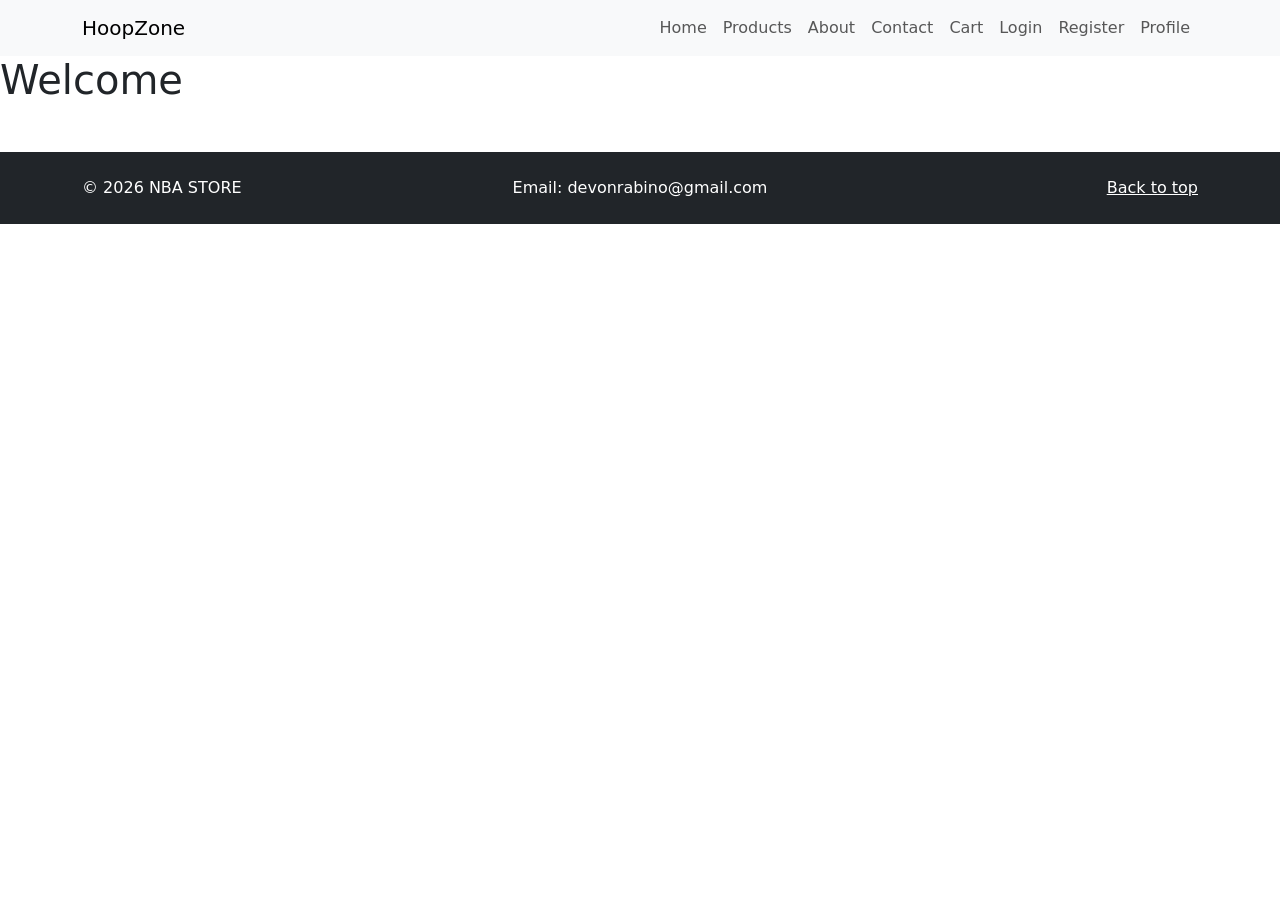
<file: profile.html>
<!DOCTYPE html>
<html lang="en">
<head>
    <meta charset="UTF-8">
    <meta name="viewport" content="width=device-width, initial-scale=1.0">
    <title>Document</title>
       <link href="https://cdn.jsdelivr.net/npm/bootstrap@5.3.8/dist/css/bootstrap.min.css" rel="stylesheet" integrity="sha384-sRIl4kxILFvY47J16cr9ZwB07vP4J8+LH7qKQnuqkuIAvNWLzeN8tE5YBujZqJLB" crossorigin="anonymous">
    <script src="https://cdn.jsdelivr.net/npm/bootstrap@5.3.8/dist/js/bootstrap.bundle.min.js" integrity="sha384-FKyoEForCGlyvwx9Hj09JcYn3nv7wiPVlz7YYwJrWVcXK/BmnVDxM+D2scQbITxI" crossorigin="anonymous"></script>
<link rel="stylesheet" href="css/styles.css">
</head>
<body>
      <nav class="navbar navbar-expand-lg bg-light">
  <div class="container">

    <a class="navbar-brand">HoopZone</a>

    <button class="navbar-toggler" type="button" data-bs-toggle="collapse" data-bs-target="#nav">
      <span class="navbar-toggler-icon"></span>
    </button>

    <div class="collapse navbar-collapse" id="nav">

      <ul class="navbar-nav ms-auto">

        <li class="nav-item">
          <a class="nav-link" href="index.html">Home</a>
        </li>

        <li class="nav-item">
          <a class="nav-link" href="products.html">Products</a>
        </li>

        <li class="nav-item">
          <a class="nav-link" href="about.html">About</a>
        </li>

        <li class="nav-item">
          <a class="nav-link" href="contact.html">Contact</a>
        </li>

        <li class="nav-item">
          <a class="nav-link" href="cart.html">Cart</a>
        </li>

        <li class="nav-item">
          <a class="nav-link" href="login.html">Login</a>
        </li>

         <li class="nav-item">
          <a class="nav-link" href="register.html">Register</a>
        </li>

            <li class="nav-item">
          <a class="nav-link" href="profile.html">Profile</a>
        </li>

      </ul>

    </div>
  </div>
</nav>

<h1 id="userName">Welcome</h1>
<p id="email"></p>




  <footer class="bg-dark text-white mt-5 py-4">
        <div class="container-fluid">
        <div class="container">
            <div class="row align-items-center">
                <div class="col-md-4 text-start">
                    <p class="mb-0">© 2026 NBA STORE</p>
                </div>
                <div class="col-md-4 text-center">
                    <p class="mb-0">Email: devonrabino@gmail.com</p>
                </div>
                <div class="col-md-4 text-end">
                    <a href="#" class="text-white">Back to top</a>
                </div>
            </div>
        </div>
        </div>
    </footer>
</body>
<script src="./js/profile.js"></script>
</html>
</file>
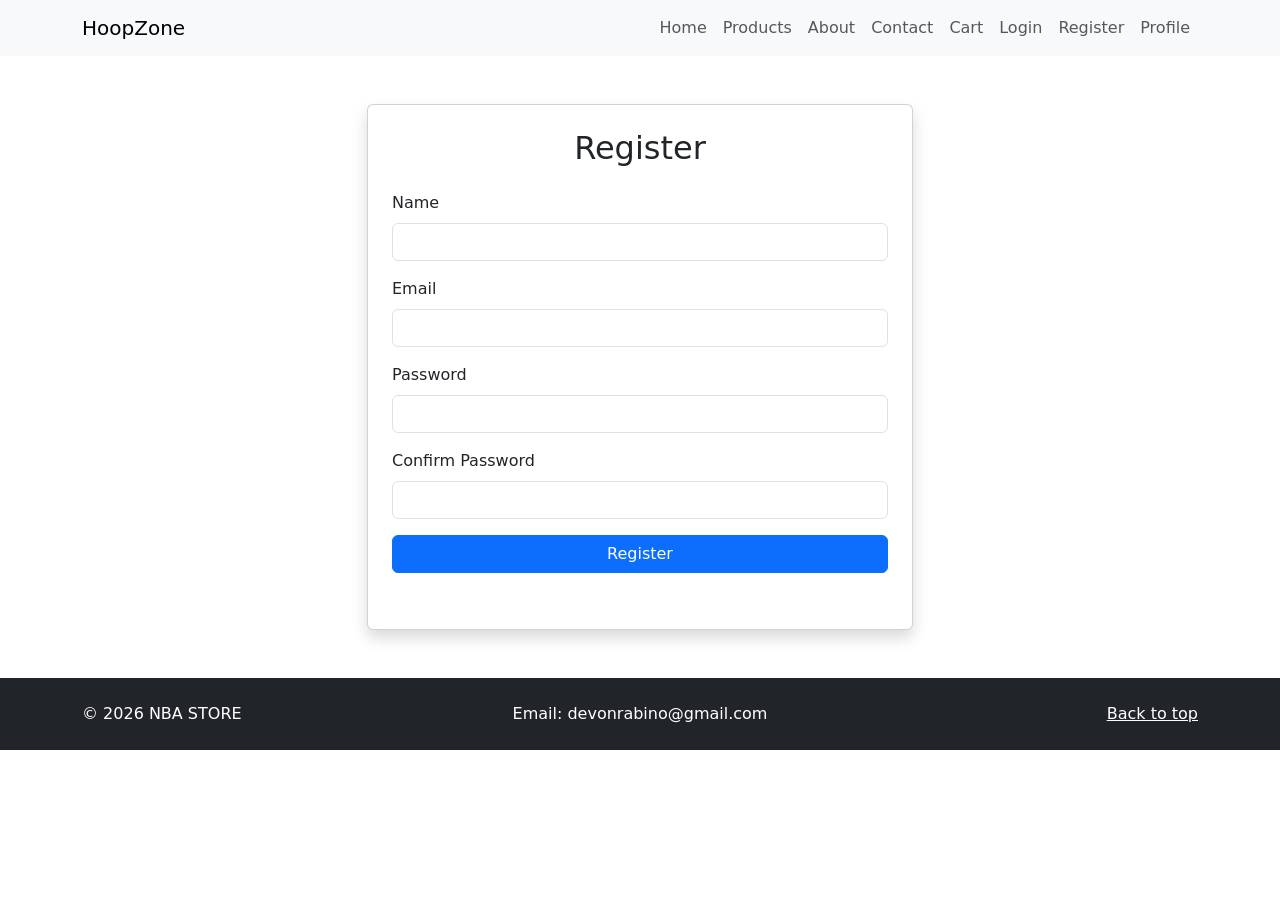
<file: register.html>
<!DOCTYPE html>
<html lang="en">
<head>
    <meta charset="UTF-8">
    <meta name="viewport" content="width=device-width, initial-scale=1.0">
    <title>Document</title>
       <link href="https://cdn.jsdelivr.net/npm/bootstrap@5.3.8/dist/css/bootstrap.min.css" rel="stylesheet" integrity="sha384-sRIl4kxILFvY47J16cr9ZwB07vP4J8+LH7qKQnuqkuIAvNWLzeN8tE5YBujZqJLB" crossorigin="anonymous">
    <script src="https://cdn.jsdelivr.net/npm/bootstrap@5.3.8/dist/js/bootstrap.bundle.min.js" integrity="sha384-FKyoEForCGlyvwx9Hj09JcYn3nv7wiPVlz7YYwJrWVcXK/BmnVDxM+D2scQbITxI" crossorigin="anonymous"></script>
<link rel="stylesheet" href="css/styles.css">
</head>
<body>
  <nav class="navbar navbar-expand-lg bg-light">
  <div class="container">

    <a class="navbar-brand">HoopZone</a>

    <button class="navbar-toggler" type="button" data-bs-toggle="collapse" data-bs-target="#nav">
      <span class="navbar-toggler-icon"></span>
    </button>

    <div class="collapse navbar-collapse" id="nav">

      <ul class="navbar-nav ms-auto">

        <li class="nav-item">
          <a class="nav-link" href="index.html">Home</a>
        </li>

        <li class="nav-item">
          <a class="nav-link" href="products.html">Products</a>
        </li>

        <li class="nav-item">
          <a class="nav-link" href="about.html">About</a>
        </li>

        <li class="nav-item">
          <a class="nav-link" href="contact.html">Contact</a>
        </li>

        <li class="nav-item">
          <a class="nav-link" href="cart.html">Cart</a>
        </li>

        <li class="nav-item">
          <a class="nav-link" href="login.html">Login</a>
        </li>

         <li class="nav-item">
          <a class="nav-link" href="register.html">Register</a>
        </li>

            <li class="nav-item">
          <a class="nav-link" href="profile.html">Profile</a>
        </li>

      </ul>

    </div>
  </div>
</nav>

  <div class="container mt-5">
    <div class="row justify-content-center">
      <div class="col-md-6">

        <div class="card p-4 shadow">
          <h2 class="text-center mb-4">Register</h2>

          <div class="mb-3">
            <label class="form-label">Name</label>
            <input type="text" class="form-control" id="name">
          </div>

          <div class="mb-3">
            <label class="form-label">Email</label>
            <input type="text" class="form-control" id="email">
          </div>

          <div class="mb-3">
            <label class="form-label">Password</label>
            <input type="password" class="form-control" id="password">
          </div>

          <div class="mb-3">
            <label class="form-label">Confirm Password</label>
            <input type="password" class="form-control" id="confirmPassword">
          </div>

          <button class="btn btn-primary w-100" onclick="SignUp()">Register</button>

          <p class="mt-3 text-center" id="message"></p>
        </div>

      </div>
    </div>
  </div>

  <footer class="bg-dark text-white mt-5 py-4 ">
        <div class="container-fluid">
        <div class="container">
            <div class="row align-items-center">
                <div class="col-md-4 text-start">
                    <p class="mb-0">© 2026 NBA STORE</p>
                </div>
                <div class="col-md-4 text-center">
                    <p class="mb-0">Email: devonrabino@gmail.com</p>
                </div>
                <div class="col-md-4 text-end">
                    <a href="#" class="text-white">Back to top</a>
                </div>
            </div>
        </div>
        </div>
    </footer>


 <script src="./js/register.js"></script>
</body>
</html>
</file>
<file: css/styles.css>
.navbar-nav {
    margin-left:auto;
}

.slider-image {
    height: 350px;
    width: 100%;
    object-fit: contain;
    background-color: white;
}

.txtbox {
    color: black;
    background: rgba(255,255,255,0.6);
    padding: 20px;
    border-radius: 10px;
}

.title {
    font-size: 40px;
    font-weight: bold;
}

.description {
    font-size: 18px;
}

.carousel-control-prev-icon,
.carousel-control-next-icon {
    filter: invert(1);
}

@media (max-width: 768px) {
        .slider-image {
            height: 250px ;
            width: 100% ;
           
        }
    .title {
        font-size: 22px;
    }

    .description {
        font-size: 14px;
    }

    .txtbox {
        padding: 10px;
    }
}
.cardstore img{
    height: 250px;
    object-fit: cover;
}

.cardstore{
    width: 100%;
}
</file>
